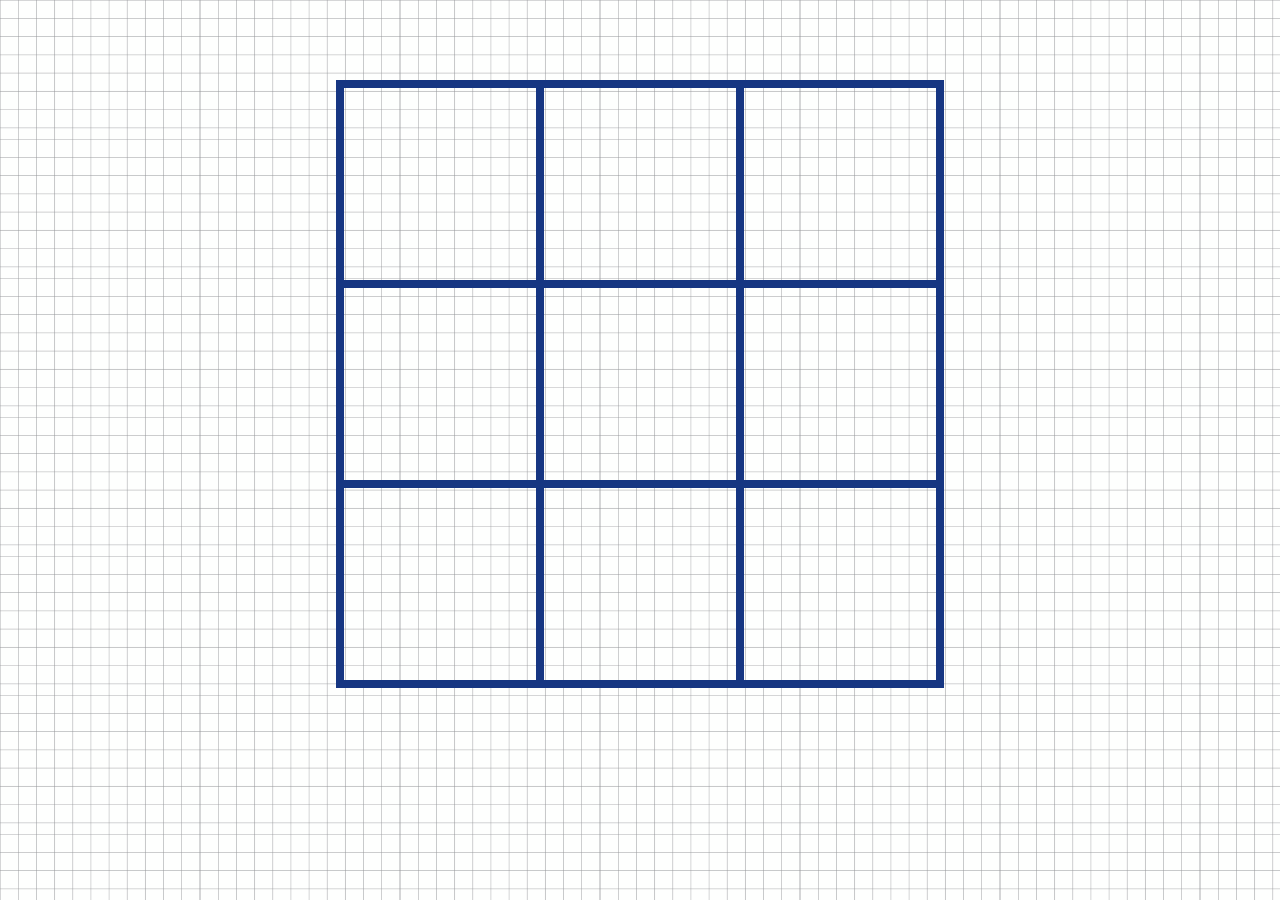
<file: крестики нолики/1.0/index.html>
<!DOCTYPE html>
<html lang="en">
<head>
	<meta charset="UTF-8">
	<meta http-equiv="X-UA-Compatible" content="IE=edge">
	<meta name="viewport" content="width=device-width, initial-scale=1.0">
	<title>крестики нолики</title>
	<link rel="stylesheet" href="style.css">
</head>
<body>


	<div id="main1" class="main">
		<button id="btn1" class="btn"></button>
		<button id="btn2" class="btn"></button>
		<button id="btn3" class="btn"></button>
		<button id="btn4" class="btn"></button>
		<button id="btn5" class="btn"></button>
		<button id="btn6" class="btn"></button>
		<button id="btn7" class="btn"></button>
		<button id="btn8" class="btn"></button>
		<button id="btn9" class="btn"></button>
	</div>

	<div id="main2" class="main d-none">
		<button id="btnBot1" class="btn"></button>
		<button id="btnBot2" class="btn"></button>
		<button id="btnBot3" class="btn"></button>
		<button id="btnBot4" class="btn"></button>
		<button id="btnBot5" class="btn"></button>
		<button id="btnBot6" class="btn"></button>
		<button id="btnBot7" class="btn"></button>
		<button id="btnBot8" class="btn"></button>
		<button id="btnBot9" class="btn"></button>
	</div>


	<div id="modal" class="modal d-none">qje</div>

	
	<script src="app.js"></script>
</body>
</html>
</file>
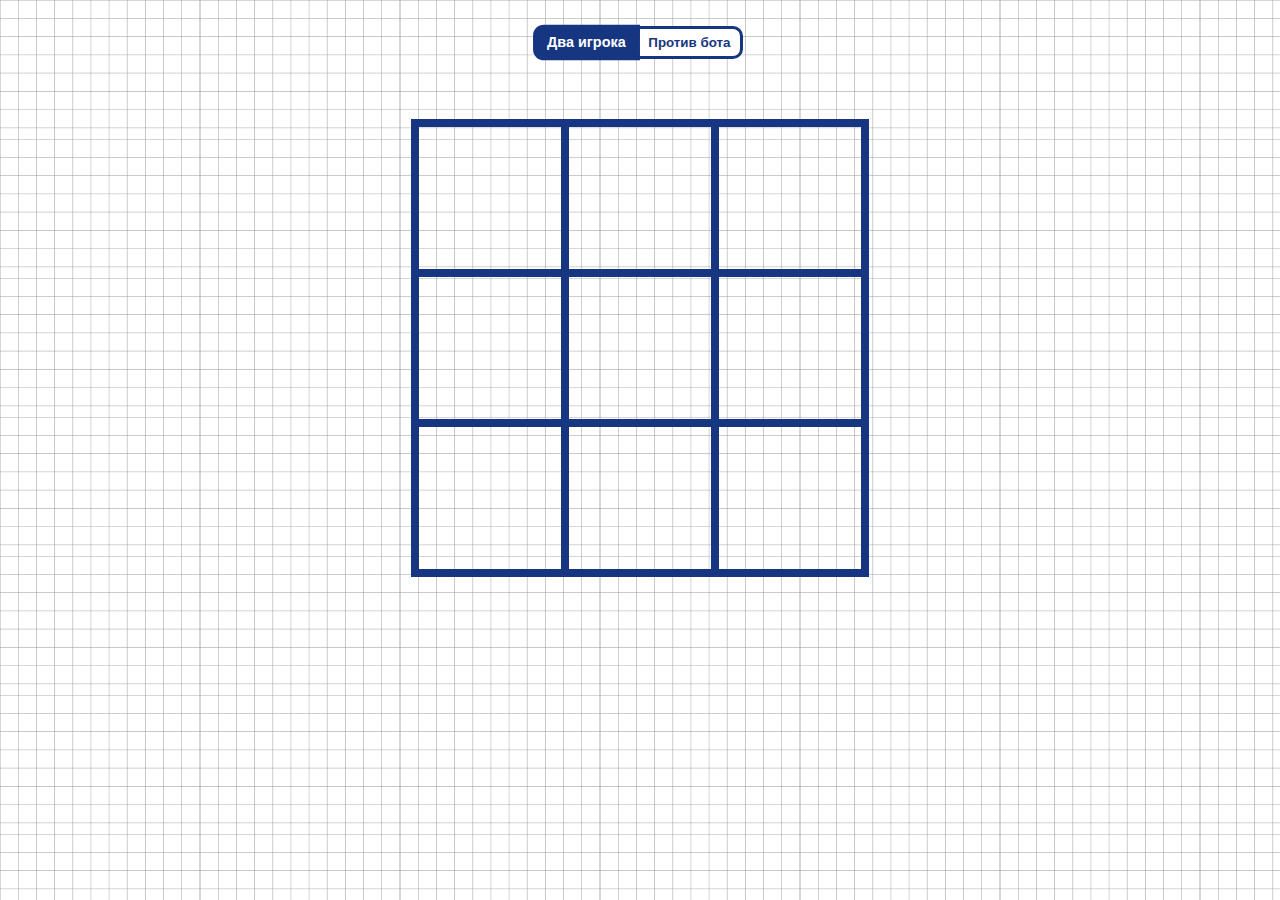
<file: крестики нолики/2.0/index.html>
<!DOCTYPE html>
<html lang="en">
<head>
	<meta charset="UTF-8">
	<meta http-equiv="X-UA-Compatible" content="IE=edge">
	<meta name="viewport" content="width=device-width, initial-scale=1.0">
	<title>крестики нолики</title>
	<link rel="stylesheet" href="style.css">
</head>
<body>

	<header>
		<button id="user" class="user btn-active">Два игрока</button>
		<button id="bot" class="bot">Против бота</button>
	</header>

	<div id="main1" class="main">
		<button id="btn1" class="btn"></button>
		<button id="btn2" class="btn"></button>
		<button id="btn3" class="btn"></button>
		<button id="btn4" class="btn"></button>
		<button id="btn5" class="btn"></button>
		<button id="btn6" class="btn"></button>
		<button id="btn7" class="btn"></button>
		<button id="btn8" class="btn"></button>
		<button id="btn9" class="btn"></button>
	</div>

	<div id="main2" class="main d-none">
		<button id="btnBot1" class="btn"></button>
		<button id="btnBot2" class="btn"></button>
		<button id="btnBot3" class="btn"></button>
		<button id="btnBot4" class="btn"></button>
		<button id="btnBot5" class="btn"></button>
		<button id="btnBot6" class="btn"></button>
		<button id="btnBot7" class="btn"></button>
		<button id="btnBot8" class="btn"></button>
		<button id="btnBot9" class="btn"></button>
	</div>


	<div id="modal" class="modal d-none">qje</div>

	
	<script src="app.js"></script>
	<script src="bot.js"></script>
</body>
</html>
</file>
<file: крестики нолики/1.0/style.css>
:root {
	--blue: #163682;
}

body {
	/* 	background-color: rgb(203, 231, 246); */
	background-image: url(img/WhiteDryEraseGrid_Bathroom_NoLabel.png);
	background-repeat: repeat;
	margin: 0;
	padding: 0;
	box-sizing: border-box;
}

.main {
	display: grid;
	grid-template-columns: repeat(3, 1fr);
	grid-auto-rows: 200px;
	width: 600px;
	margin: 80px auto;

	border: solid var(--blue) 4px;
}

.btn {
	background-color: rgb(203, 231, 246, 0);
	font-size: 120px;
	font-weight: 300;
	font-family: Verdana, Geneva, Tahoma, sans-serif;
	cursor: pointer;
	color: var(--blue);
	border: solid 4px var(--blue);
	padding: 0;
}

.cRed {
	color: brown;
}

.modal {
	position: absolute;
	margin-left: auto;
	margin-right: auto;
	left: 0;
	right: 0;
	top: 180px;
	text-align: center;
	background-color: white;
	width: 500px;
	height: 300px;
	z-index: 2;
	box-shadow: 0 0 8px 2px #c5c5c5;
}

.d-none{
	display: none;
}
</file>
<file: крестики нолики/2.0/style.css>
:root {
	--blue: #163682;
}

body {
	/* 	background-color: rgb(203, 231, 246); */
	background-image: url(img/WhiteDryEraseGrid_Bathroom_NoLabel.png);
	background-repeat: repeat;
	margin: 0;
	padding: 0;
	box-sizing: border-box;
}

header{
	display: flex;
	justify-content: center;
	margin-top: 26px;
}

.main {
	display: grid;
	grid-template-columns: repeat(3, 1fr);
	grid-auto-rows: 150px;
	width: 450px;
	margin: 60px auto;

	border: solid var(--blue) 4px;
}

.btn {
	background-color: rgb(203, 231, 246, 0);
	font-size: 100px;
	font-weight: 300;
	font-family: Verdana, Geneva, Tahoma, sans-serif;
	cursor: pointer;
	color: var(--blue);
	border: solid 4px var(--blue);
	padding: 0;
}

.cRed {
	color: brown;
}

.modal {
	position: absolute;
	margin-left: auto;
	margin-right: auto;
	left: 0;
	right: 0;
	top: 180px;
	text-align: center;
	background-color: white;
	width: 500px;
	height: 300px;
	z-index: 2;
	box-shadow: 0 0 8px 2px #c5c5c5;
}

.d-none{
	display: none;
}

.user{
	border-radius: 10px 0px 0px 10px;
}

.btn-active{
	background-color: var(--blue);
	color: white;
	transform: scale(1.08);
}

.bot{
	border-radius: 0px 10px 10px 0px;
}

header button{
	padding: 6px 10px;
	background-color: white;
	border: solid 3px var(--blue);
	border-radius: 10px 0px 0px 10px;
	color: var(--blue);
	font-weight: 600;
	cursor: pointer;
}
</file>
